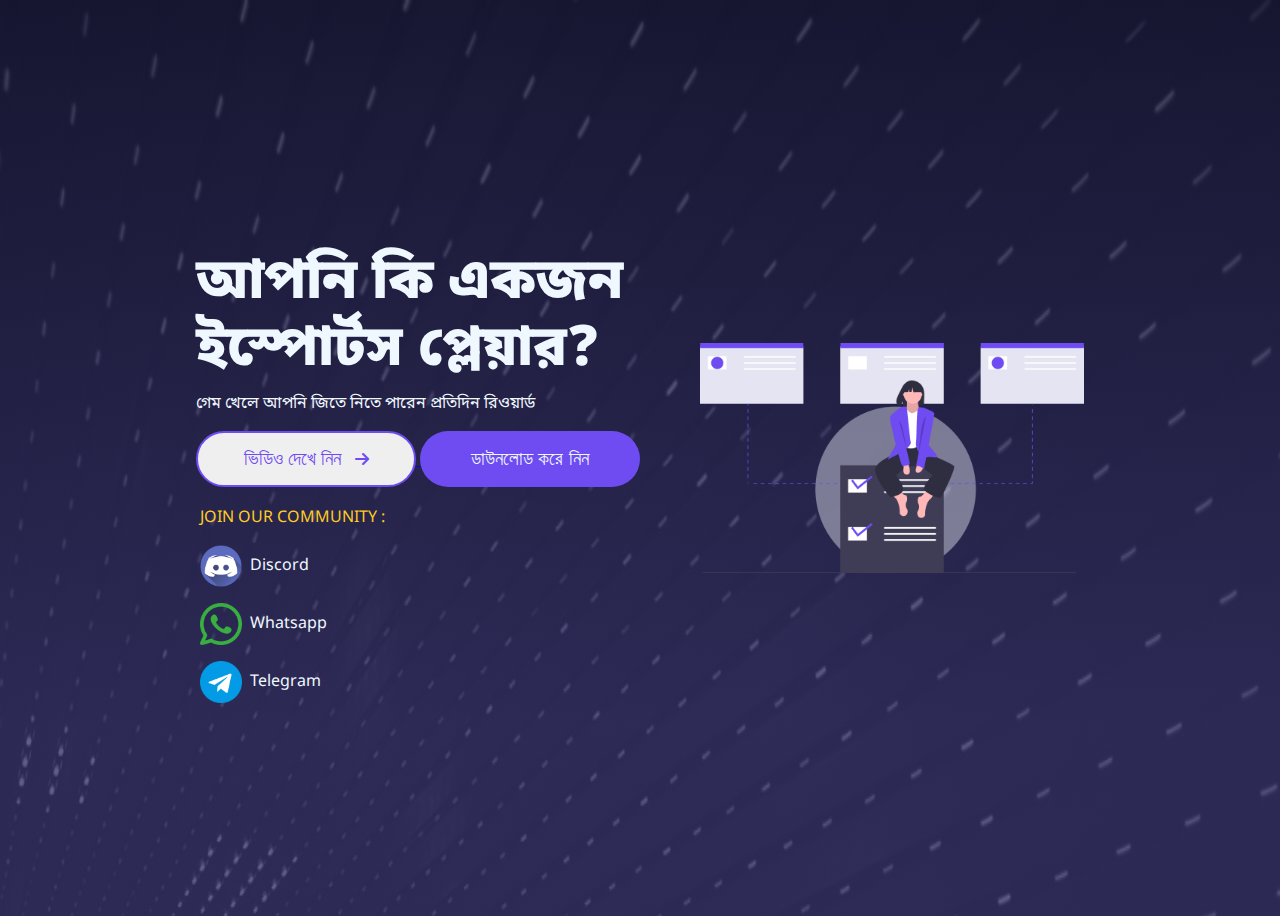
<file: index.html>
<!DOCTYPE html>
<html>
<head>
    <meta charset="UTF-8" />
    <title>Download - AvG Tour Hub</title>
    <link rel="stylesheet" href="style.css">
    <link rel="preconnect" href="https://fonts.googleapis.com">
<link rel="preconnect" href="https://fonts.gstatic.com" crossorigin>
<link href="https://fonts.googleapis.com/css2?family=Noto+Sans+Bengali:wght@400;900&display=swap" rel="stylesheet">


<link rel="stylesheet" href="https://cdnjs.cloudflare.com/ajax/libs/font-awesome/6.4.0/css/all.min.css">

<meta name="viewport" content="width=device-width, initial-scale=1.0">

   
</head>
<body>
    <img src="Images/FirstHero.png" alt="Hero Logo">
    <div class="one">
    <div class="text">
        <h1>আপনি কি একজন <br>
        ইস্পোর্টস প্লেয়ার?
    </h1>
    <p>গেম খেলে আপনি জিতে নিতে পারেন প্রতিদিন রিওয়ার্ড</p></div>
    
    <a href="https://www.youtube.com/@avgrebel"  target="_blank">
        <button class="d1">ভিডিও দেখে নিন <i class="fa-solid fa-arrow-right"></i></button>
    </a>
    <a href="http://tinyurl.com/avgtourhub" target="_blank">
        <button class="d2">ডাউনলোড করে নিন</button>
    </a>
    <p class="Contact">JOIN OUR COMMUNITY :</p>
    <div class="links">
    <a href="https://discord.com/invite/smgBCBP6NE" target="_blank"><img src="Images/discord.png" alt="Discord"><p class="discord">Discord</p></a>
    <a href="https://chat.whatsapp.com/EQ2kohLXm3A6QEd13OcEAB" target="_blank"><img src="Images/whatsapp.png" alt="Whatsapp"><p class="whatsapp">Whatsapp</p></a>
    <a href="https://t.me/avengersespofficial" target="_blank"><img src="Images/telegram.png" alt="Telegram"><p class="telegram">Telegram</p></a>
    </div>
    </div>
</body>
</html>
</file>
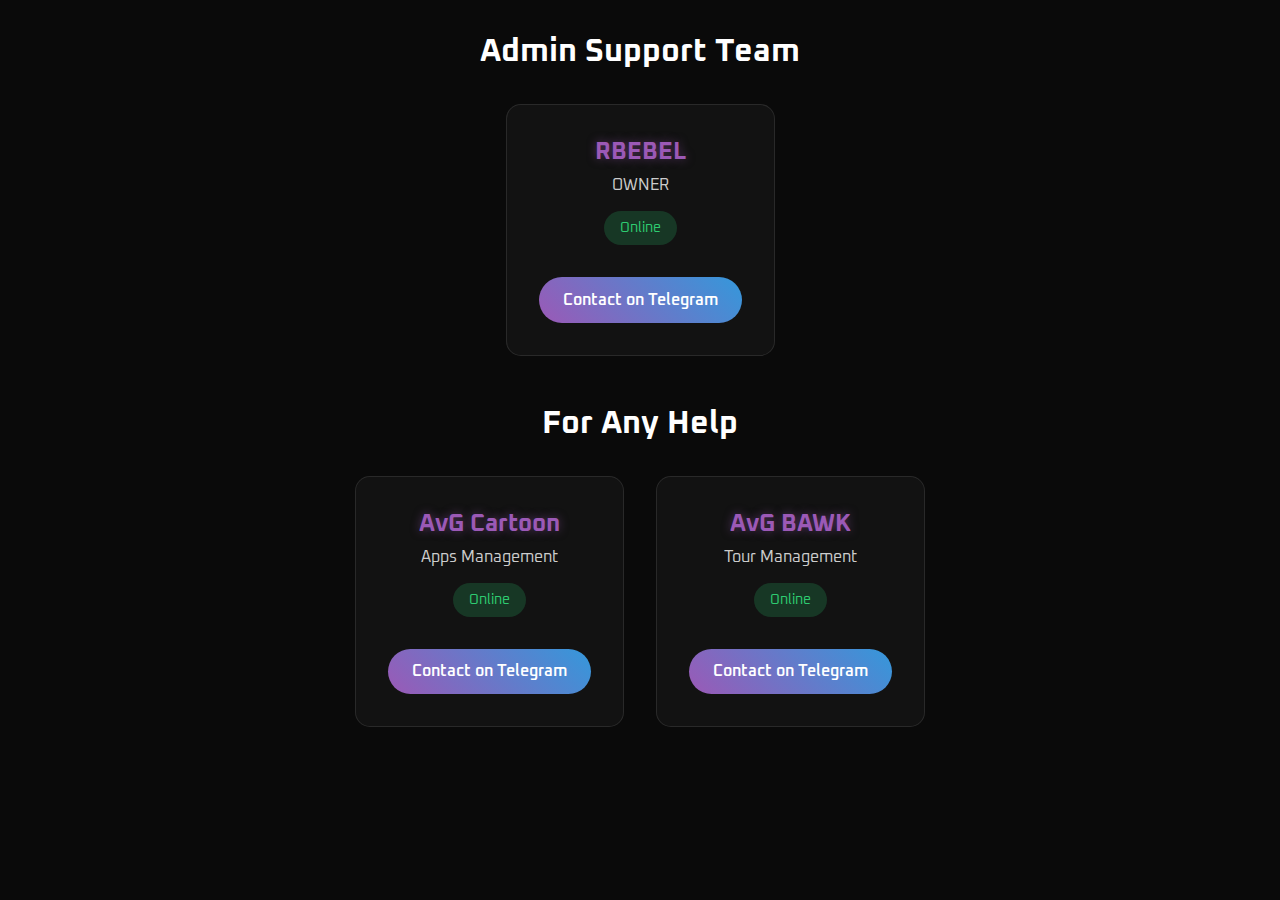
<file: support.html>
<html lang="en"><head>
    <meta charset="UTF-8">
    <meta name="viewport" content="width=device-width, initial-scale=1.0">
    <title>Support - AVENGERS TOUR HUB</title>
    <link href="https://fonts.googleapis.com/css2?family=Oxanium:wght@400;500;600;700&amp;family=Work+Sans:wght@600&amp;display=swap" rel="stylesheet">
    <style>
        * {
            margin: 0;
            padding: 0;
            box-sizing: border-box;
            font-family: 'Oxanium', cursive;
        }

        body {
            background-color: #0a0a0a;
            color: #fff;
            min-height: 100vh;
            overflow-x: hidden;
        }

        .container {
            max-width: 1200px;
            margin: 0 auto;
            padding: 2rem;
            text-align: center;
        }

        .admin-grid {
            display: flex;
            justify-content: center;
            flex-wrap: wrap;
            gap: 2rem;
            margin-top: 2rem;
        }

        .admin-card {
            background: rgba(20, 20, 20, 0.8);
            border: 1px solid rgba(255, 255, 255, 0.1);
            border-radius: 15px;
            padding: 2rem;
            max-width: 300px;
            position: relative;
            overflow: hidden;
            transition: transform 0.3s ease, box-shadow 0.3s ease;
        }

        .admin-card:hover {
            transform: translateY(-5px);
            box-shadow: 0 15px 25px rgba(155, 89, 182, 0.2);
        }

        .admin-name {
            font-size: 1.5rem;
            margin-bottom: 0.5rem;
            color: #9b59b6;
            text-shadow: 0 0 10px rgba(155, 89, 182, 0.5);
        }

        .admin-role {
            font-size: 1rem;
            color: #ccc;
            margin-bottom: 1rem;
        }

        .status {
            background: rgba(46, 204, 113, 0.2);
            color: #2ecc71;
            display: inline-flex;
            align-items: center;
            gap: 0.5rem;
            padding: 0.5rem 1rem;
            border-radius: 20px;
            font-size: 0.9rem;
            margin-bottom: 1rem;
        }

        .contact-btn {
            display: block;
            padding: 0.8rem 1.5rem;
            background: linear-gradient(45deg, #9b59b6, #3498db);
            border: none;
            border-radius: 25px;
            color: white;
            text-decoration: none;
            font-weight: 600;
            transition: all 0.3s ease;
            margin-top: 1rem;
        }

        .contact-btn:hover {
            transform: translateY(-3px);
            box-shadow: 0 5px 15px rgba(155, 89, 182, 0.4);
        }


    </style>
</head>
<body>
    <div class="container">
        <h1>Admin Support Team</h1>
        <div class="admin-grid">
            <div class="admin-card">
                <h2 class="admin-name">RBEBEL</h2>
                <p class="admin-role">OWNER</p>
                <div class="status">Online</div>
                <a href="https://t.me/yourusername" class="contact-btn">Contact on Telegram</a>
            </div>
        </div>

        <h1 style="margin-top: 3rem;">For Any Help</h1>
        <div class="admin-grid">
            <div class="admin-card">
                <h2 class="admin-name">AvG Cartoon</h2>
                <p class="admin-role">Apps Management</p>
                <div class="status">Online</div>
                <a href="https://t.me/ni_fahad" class="contact-btn">Contact on Telegram</a>
            </div>
            <div class="admin-card">
                <h2 class="admin-name">AvG BAWK</h2>
                <p class="admin-role">Tour Management</p>
                <div class="status">Online</div>
                <a href="https://t.me/omar_mahfuz" class="contact-btn">Contact on Telegram</a>
            </div>
        </div>
    </div>


</body></html>
</file>
<file: style.css>
body {
    background: linear-gradient(to bottom, #1c1b3dca 0%, #37346bca 40%), url(Images/jared-arango-1-mh6U3qeGQ-unsplash.png);
    background-size:100% 200%;
    background-position: top;
    background-repeat: no-repeat;
    background-attachment: fixed;
    display:flex;
    flex-direction: row-reverse;
    align-items: center;
    justify-content: center;
    height: 100vh;
    font-family: "Noto Sans Bengali", "SolaimanLipi", "Kalpurush", "Siyam Rupali", sans-serif;
     -webkit-font-smoothing: antialiased;
      -moz-osx-font-smoothing: grayscale;
}

img[alt="Hero Logo"] {
    width:30vw;
    height: auto;
    margin-left: 30px;
    
}
.one {
    margin-right:30px;
}

.text h1{
    font-size: clamp(1.5rem, 6vw, 3.5rem);
    font-weight: 900;
    line-height: 1.2;
    color: aliceblue;
}
.text p {
    
    color:aliceblue;
    margin-top: -30px;
    font-weight: 400;
    font-size: clamp(1rem, 1.25vw, 2.2rem);
    
}

button{
    font-size:  clamp(0.8rem, 2vw, 1.2rem);
    width: clamp(150px, 20vw, 220px);
    height: clamp(2.2rem, 5vw, 3.5rem);
    border-radius: 50px;
    cursor: pointer;
}

.d1 {
    color:#6f4bf2;
    border: 2px solid #6f4bf2;
    transition: all 0.3s ease;
}
.d1 i{
    margin-left: 0.5rem;
    font-size: 1rem;
}
.d1:hover{
    background-color: transparent;
    color: aliceblue;
    border-color: aliceblue;
}
.d2{
    background-color: #6f4bf2;
    color: aliceblue;
    border: none;
   
}
.d2:hover{
    border:2px solid aliceblue;
}
.Contact{
    color:#FFCC23;
    margin-left: 4px;
    margin-top: 20px;
}
.links {
  display: flex;
  flex-direction: column; /* stack icon-text pairs vertically */
  align-items: flex-start; /* align to the left, or center if preferred */
  gap: 1rem;
  margin-top: 10px;
  margin-left:4px ;
}

 .links a {
  display: flex;
  align-items: center; 
  gap: 0.5rem; 
  text-decoration: none;
  color:aliceblue;
  transition: text-decoration-color 0.3s ease, color 0.3s ease;
}

.links p {
  margin: 0;
  font-size: 1rem;
  color: aliceblue;
} 
.links img {
    min-width: 24px;
    max-width: 42px;
    height: auto;
    display: inline;
}
.links a:hover{
    text-decoration: underline;
    text-decoration-color: aliceblue;
}
</file>
